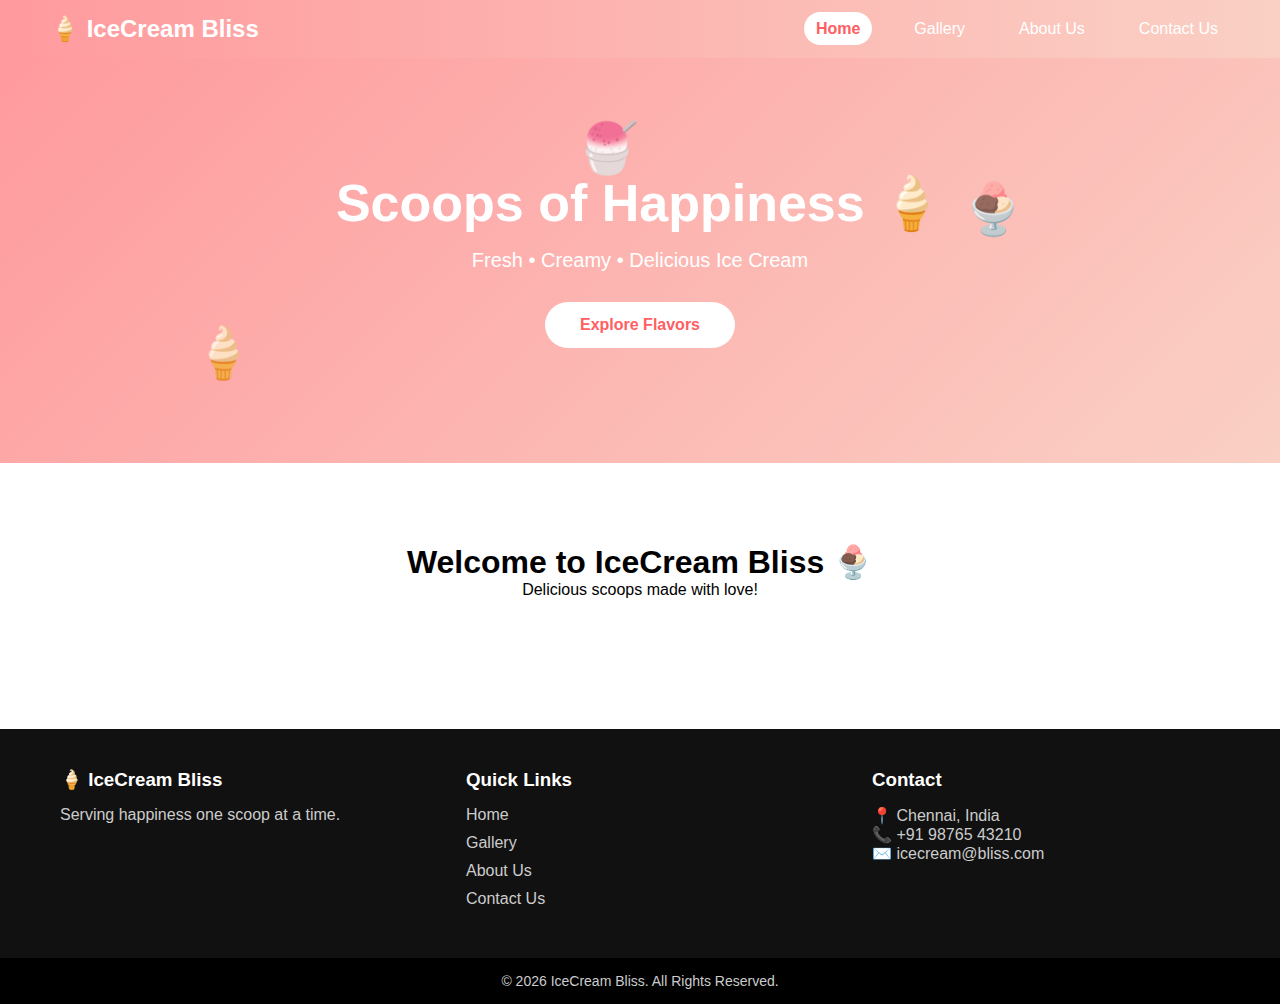
<file: index.html>
<!DOCTYPE html>
<html lang="en">
<head>
  <meta charset="UTF-8" />
  <title>IceCream Shop</title>
  <link rel="stylesheet" href="./styles.css" />
</head>
<body>

  <!-- NAVBAR -->
  <nav class="navbar">
    <div class="logo">🍦 IceCream Bliss</div>
    <ul class="nav-menu">
      <li><a href="#" class="active">Home</a></li>
      <li><a href="./gallery.html">Gallery</a></li>
      <li><a href="#">About Us</a></li>
      <li><a href="#">Contact Us</a></li>
    </ul>
  </nav>

  <header class="hero">
  <div class="hero-content">
    <h1 class="hero-title">Scoops of Happiness 🍦</h1>
    <p class="hero-subtitle">
      Fresh • Creamy • Delicious Ice Cream
    </p>
    <a href="#" class="hero-btn">Explore Flavors</a>
  </div>

  <!-- Floating Ice Creams -->
  <div class="floating ice1">🍦</div>
  <div class="floating ice2">🍨</div>
  <div class="floating ice3">🍧</div>
</header>

  <!-- PAGE CONTENT (Demo) -->
  <main class="content">
    <h1>Welcome to IceCream Bliss 🍨</h1>
    <p>Delicious scoops made with love!</p>
  </main>

  <!-- FOOTER -->
  <footer class="footer">
    <div class="footer-container">

      <div class="footer-section">
        <h3>🍦 IceCream Bliss</h3>
        <p>Serving happiness one scoop at a time.</p>
      </div>

      <div class="footer-section">
        <h3>Quick Links</h3>
        <ul>
          <li><a href="#">Home</a></li>
          <li><a href="#">Gallery</a></li>
          <li><a href="#">About Us</a></li>
          <li><a href="#">Contact Us</a></li>
        </ul>
      </div>

      <div class="footer-section">
        <h3>Contact</h3>
        <p>📍 Chennai, India</p>
        <p>📞 +91 98765 43210</p>
        <p>✉️ icecream@bliss.com</p>
      </div>

    </div>

    <div class="footer-bottom">
      © 2026 IceCream Bliss. All Rights Reserved.
    </div>
  </footer>

</body>
</html>
</file>
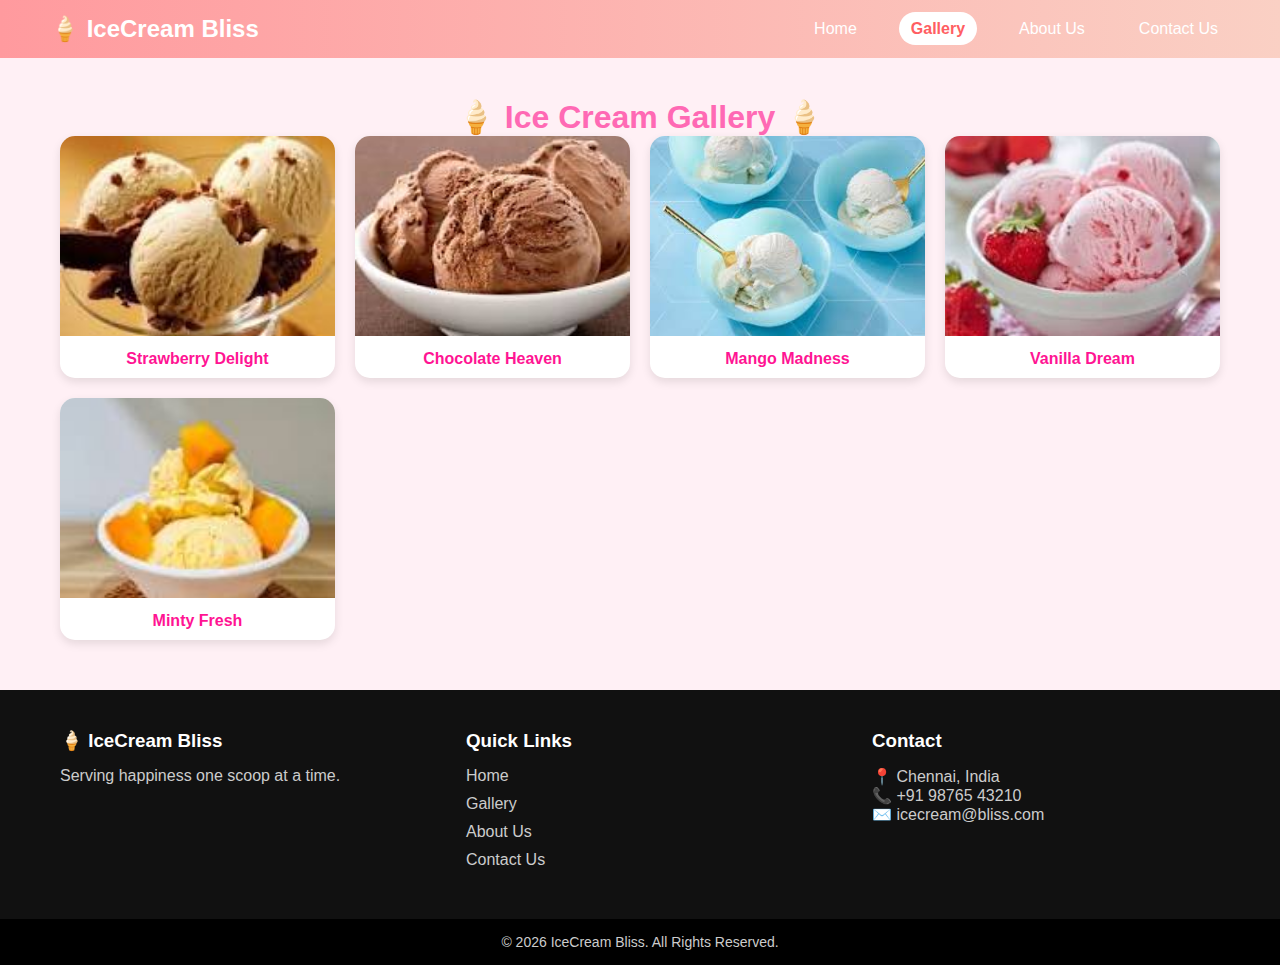
<file: gallery.html>
<!DOCTYPE html>
<html lang="en">
<head>
    <meta charset="UTF-8">
    <meta name="viewport" content="width=device-width, initial-scale=1.0">
    <title>Ice Cream Gallery</title>
    <link rel="stylesheet" href="styles.css">
    <link rel="stylesheet" href="gallery.css">
    

</head>
<body>
      <!-- NAVBAR -->
  <nav class="navbar">
    <div class="logo">🍦 IceCream Bliss</div>
    <ul class="nav-menu">
      <li><a href="./index.html" >Home</a></li>
      <li><a href="#" class="active">Gallery</a></li>
      <li><a href="#">About Us</a></li>
      <li><a href="#">Contact Us</a></li>
    </ul>
  </nav>
    <section class="gallery">
        <h1>🍦 Ice Cream Gallery 🍦</h1>
        <div class="gallery-container">
            <div class="gallery-item">
                <img src="./assets/butterscotch.jpg" alt="Ice Cream 1">
                <p>Strawberry Delight</p>
            </div>
            <div class="gallery-item">
                <img src="./assets/chocolate.jpg" alt="Ice Cream 2">
                <p>Chocolate Heaven</p>
            </div>
            <div class="gallery-item">
                <img src="./assets/heroSection.jpg" alt="Ice Cream 3">
                <p>Mango Madness</p>
            </div>
            <div class="gallery-item">
                <img src="./assets/strawberry.jpg" alt="Ice Cream 4">
                <p>Vanilla Dream</p>
            </div>
            <div class="gallery-item">
                <img src="./assets/mango.jpg" alt="Ice Cream 5">
                <p>Minty Fresh</p>
            </div>
        </div>
    </section>


      <!-- FOOTER -->
  <footer class="footer">
    <div class="footer-container">

      <div class="footer-section">
        <h3>🍦 IceCream Bliss</h3>
        <p>Serving happiness one scoop at a time.</p>
      </div>

      <div class="footer-section">
        <h3>Quick Links</h3>
        <ul>
          <li><a href="#">Home</a></li>
          <li><a href="#">Gallery</a></li>
          <li><a href="#">About Us</a></li>
          <li><a href="#">Contact Us</a></li>
        </ul>
      </div>

      <div class="footer-section">
        <h3>Contact</h3>
        <p>📍 Chennai, India</p>
        <p>📞 +91 98765 43210</p>
        <p>✉️ icecream@bliss.com</p>
      </div>

    </div>

    <div class="footer-bottom">
      © 2026 IceCream Bliss. All Rights Reserved.
    </div>
  </footer>
</body>
</html>
</file>
<file: gallery.css>
body {
    font-family: 'Arial', sans-serif;
    background-color: #fff0f5; /* light pink background for sweet vibe */
    margin: 0;
    padding: 0;
}

h1 {
    text-align: center;
    color: #ff69b4;
    margin-top: 20px;
}

.gallery {
    max-width: 1200px;
    margin: 40px auto;
    padding: 0 20px;
}

.gallery-container {
    display: grid;
    grid-template-columns: repeat(auto-fit, minmax(220px, 1fr));
    gap: 20px;
}

.gallery-item {
    background-color: #fff;
    border-radius: 15px;
    overflow: hidden;
    box-shadow: 0 4px 10px rgba(0,0,0,0.1);
    text-align: center;
    transition: transform 0.3s, box-shadow 0.3s;
}

.gallery-item img {
    width: 100%;
    height: 200px;
    object-fit: cover;
}

.gallery-item p {
    margin: 10px 0;
    font-weight: bold;
    color: #ff1493;
}

.gallery-item:hover {
    transform: scale(1.05);
    box-shadow: 0 8px 20px rgba(0,0,0,0.2);
}
</file>
<file: styles.css>
/* Reset */
* {
  margin: 0;
  padding: 0;
  box-sizing: border-box;
  font-family: "Segoe UI", sans-serif;
}

/* NAVBAR */
.navbar {
  display: flex;
  justify-content: space-between;
  align-items: center;
  padding: 15px 50px;
  background: linear-gradient(90deg, #ff9a9e, #fad0c4);
}

.logo {
  font-size: 24px;
  font-weight: bold;
  color: #fff;
}

.nav-menu {
  list-style: none;
  display: flex;
  gap: 30px;
}

.nav-menu a {
  text-decoration: none;
  color: #fff;
  font-size: 16px;
  padding: 8px 12px;
  border-radius: 20px;
  transition: 0.3s;
}

.nav-menu a:hover {
  background: rgba(255, 255, 255, 0.25);
}

.nav-menu .active {
  background: #fff;
  color: #ff5e62;
  font-weight: bold;
}

/* HERO HEADER */
.hero {
  position: relative;
  height: 45vh;
  background: linear-gradient(135deg, #ff9a9e, #fad0c4);
  display: flex;
  align-items: center;
  justify-content: center;
  overflow: hidden;
}

/* Hero Content */
.hero-content {
  text-align: center;
  color: #fff;
  z-index: 2;
  animation: fadeUp 1.5s ease;
}

.hero-title {
  font-size: 52px;
  margin-bottom: 15px;
  animation: slideDown 1.2s ease;
}

.hero-subtitle {
  font-size: 20px;
  margin-bottom: 30px;
  animation: fadeUp 2s ease;
}

/* Button */
.hero-btn {
  display: inline-block;
  padding: 14px 35px;
  background: #fff;
  color: #ff5e62;
  border-radius: 30px;
  font-weight: bold;
  text-decoration: none;
  transition: 0.3s;
}

.hero-btn:hover {
  background: #ff5e62;
  color: #fff;
  transform: scale(1.05);
}

/* Floating Ice Creams */
.floating {
  position: absolute;
  font-size: 50px;
  opacity: 0.85;
  animation: float 6s infinite ease-in-out;
}

.ice1 {
  left: 15%;
  bottom: 20%;
  animation-delay: 0s;
}

.ice2 {
  right: 20%;
  top: 30%;
  animation-delay: 2s;
}

.ice3 {
  left: 45%;
  top: 15%;
  animation-delay: 4s;
}

/* Animations */
@keyframes float {
  0% { transform: translateY(0); }
  50% { transform: translateY(-25px); }
  100% { transform: translateY(0); }
}

@keyframes fadeUp {
  from {
    opacity: 0;
    transform: translateY(30px);
  }
  to {
    opacity: 1;
    transform: translateY(0);
  }
}

@keyframes slideDown {
  from {
    opacity: 0;
    transform: translateY(-40px);
  }
  to {
    opacity: 1;
    transform: translateY(0);
  }
}

/* RESPONSIVE */
@media (max-width: 768px) {
  .hero-title {
    font-size: 36px;
  }

  .hero-subtitle {
    font-size: 16px;
  }
}


/* PAGE CONTENT */
.content {
  padding: 80px 20px;
  text-align: center;
}

/* FOOTER */
.footer {
  background: #111;
  color: #ccc;
  margin-top: 50px;
}

.footer-container {
  display: flex;
  justify-content: space-between;
  padding: 40px 60px;
  flex-wrap: wrap;
}

.footer-section {
  width: 30%;
}

.footer-section h3 {
  color: #fff;
  margin-bottom: 15px;
}

.footer-section ul {
  list-style: none;
}

.footer-section ul li {
  margin-bottom: 10px;
}

.footer-section ul li a {
  color: #ccc;
  text-decoration: none;
}

.footer-section ul li a:hover {
  color: #ff9a9e;
}

/* Footer Bottom */
.footer-bottom {
  text-align: center;
  padding: 15px;
  background: #000;
  font-size: 14px;
}

/* RESPONSIVE */
@media (max-width: 768px) {
  .navbar {
    flex-direction: column;
  }

  .nav-menu {
    margin-top: 10px;
  }

  .footer-section {
    width: 100%;
    margin-bottom: 25px;
  }
}
</file>
